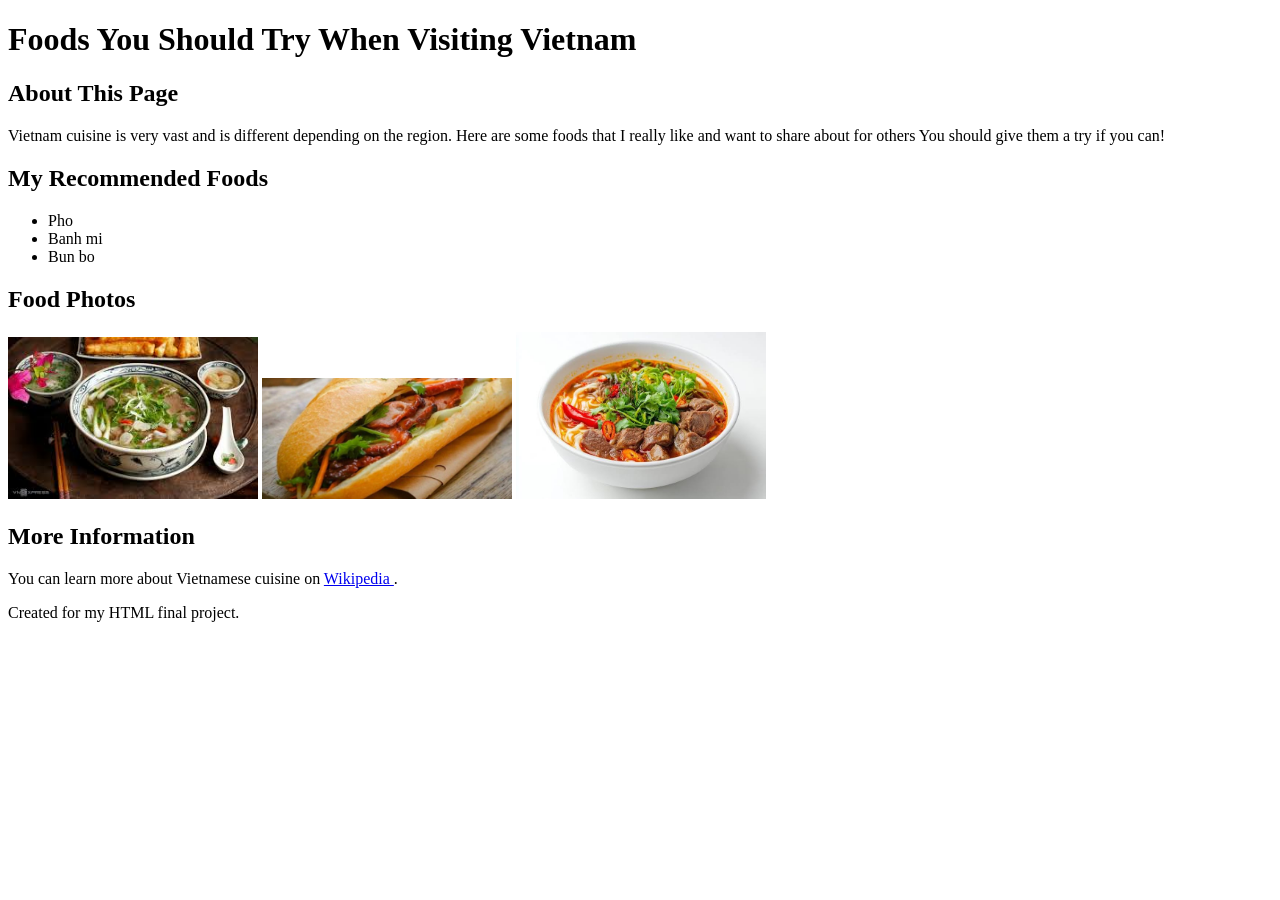
<file: html-final/index.html>
<!DOCTYPE html>
<html lang="en">

<head>
    <meta charset="UTF-8">
    <title>Foods to Try in Vietnam</title>
</head>

<body>

    <header>
        <h1>Foods You Should Try When Visiting Vietnam</h1>
    </header>

    <main>

        <section>
            <h2>About This Page</h2>
            <p>
                Vietnam cuisine is very vast and is different depending on the region.
                Here are some foods that I really like and want to share about for others
                You should give them a try if you can!
            </p>
        </section>

        <section>
            <h2>My Recommended Foods</h2>
            <ul>
                <li>Pho</li>
                <li>Banh mi</li>
                <li>Bun bo</li>
            </ul>
        </section>

        <section>
            <h2>Food Photos</h2>

            <img src="pho.jpg" alt="A bowl of Vietnamese pho with herbs" width="250">

            <img src="banhmi.jpg" alt="Vietnamese banh mi sandwich" width="250">

            <img src="bunbo.jpg" alt="Vietnamese round rice noodle with beef" width="250">
        </section>

        <section>
            <h2>More Information</h2>
            <p>
                You can learn more about Vietnamese cuisine on
                <a href="https://en.wikipedia.org/wiki/Vietnamese_cuisine" target="_blank">
                    Wikipedia
                </a>.
            </p>
        </section>

    </main>

    <footer>
        <p>Created for my HTML final project.</p>
    </footer>

<script>
    const coursera_getParentTargetDomain = function() {
      if (location.ancestorOrigins && location.ancestorOrigins[0]) {
        return location.ancestorOrigins[0];
      }
      return "https://www.coursera.org";
    };
    </script>
<script>
    if (window.parent !== window) {
      (function() {
        var historyWrapper = function(functionType) {
          var whichFunc = history[functionType];
          return function() {
            var response = whichFunc.apply(this, arguments);
            var eventRes = new Event(functionType);
            eventRes.arguments = arguments;
            window.dispatchEvent(eventRes);
            return response;
          };
        };
        history.pushState = historyWrapper("pushState");
        history.replaceState = historyWrapper("replaceState");
        const sendInnerFrameUrl = function() {
          window.parent.postMessage({'innerFrameUrl': window.location.href, 'fromInnerFrame': true}, coursera_getParentTargetDomain());
        };
        window.addEventListener("pushState",    sendInnerFrameUrl);
        window.addEventListener("replaceState", sendInnerFrameUrl);
        window.addEventListener("popstate",     sendInnerFrameUrl);
        window.addEventListener("hashchange",   sendInnerFrameUrl);
      })();
    }
    </script>
<script>
    if (window.parent !== window) {
      window.parent.postMessage({'innerFrameUrl': window.location.href, 'fromInnerFrame': true}, coursera_getParentTargetDomain());
    }
    </script>
<script>
    if (window.parent !== window) {
      (function() {
        function throttle(callback, limit) {
          var waiting = false;                      // Initially, we're not waiting
          return function () {                      // We return a throttled function
            if (!waiting) {                         // If we're not waiting
              callback.apply(this, arguments);      // Execute users function
              waiting = true;                       // Prevent future invocations
              setTimeout(function () {              // After a period of time
                  waiting = false;                  // And allow future invocations
              }, limit);
            }
          }
        }

        const notify = (userActionType) => {
          window.parent.postMessage({'isActive': true, 'fromInnerFrame': true, 'userActionType': userActionType}, coursera_getParentTargetDomain());
        };

        const throttledNotifyKeyPress = throttle(() => notify('key_press'), 10000);
        const throttledNotifyMouseMovement = throttle(() => notify('mouse_movement'), 10000);
        const throttledNotifyClick = throttle(() => notify('key_press'), 10000);

        window.addEventListener('keydown', throttledNotifyKeyPress);
        window.addEventListener('mousemove', throttledNotifyMouseMovement);
        window.addEventListener('click', throttledNotifyClick);
      })();
    }
    </script></body>

</html>
</file>
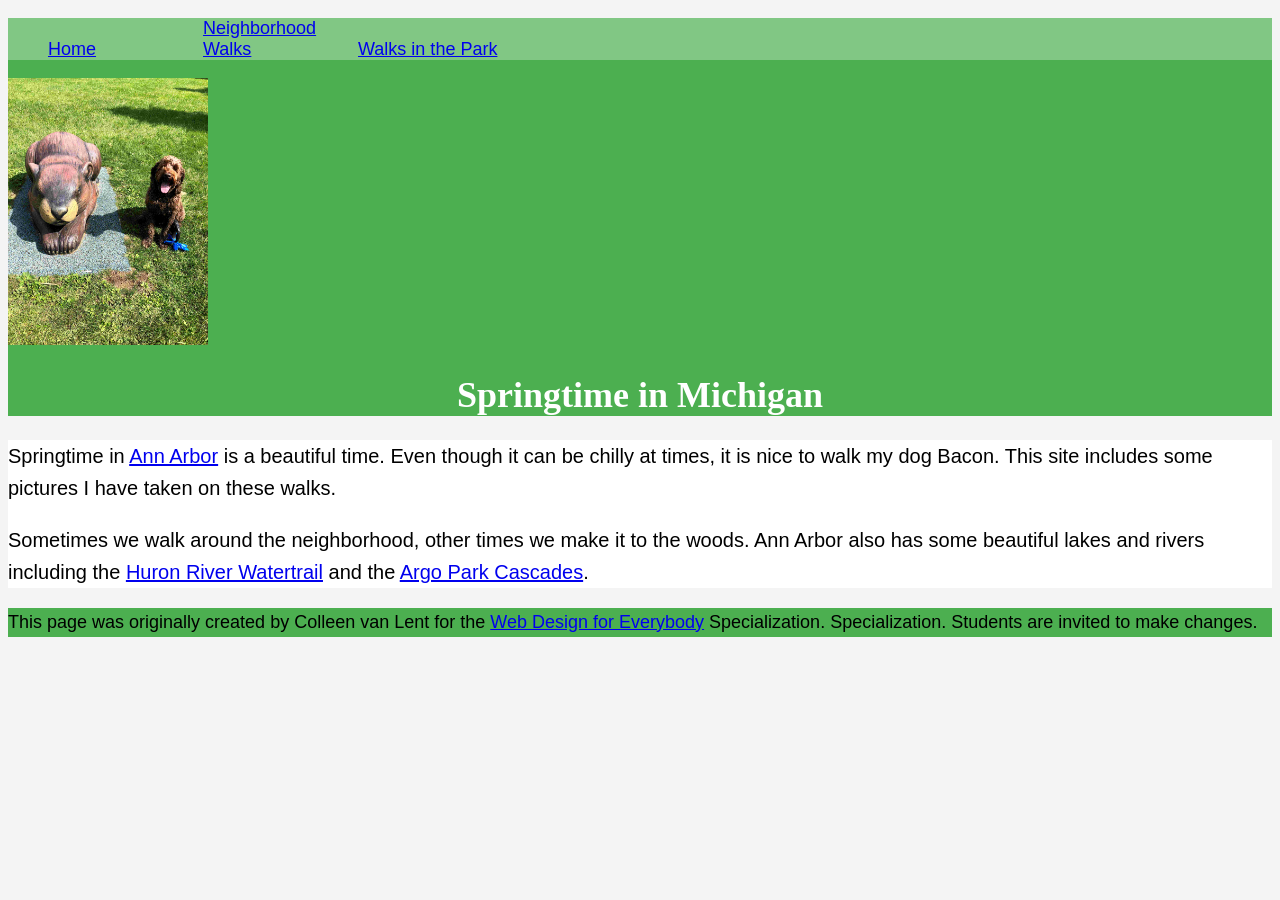
<file: css/homework1/index.html>
<!DOCTYPE html>
<html lang="en">

<head>
    <meta charset="utf-8">
    <meta name="viewport" content="width=device-width">
    <title>Springtime In Michigan</title>
    <!-- You will need to link to the CSS file -->
    <link rel="stylesheet" href="css/style.css">
</head>

<body>
    <header>
        <nav>
            <ul>
                <li><a href="index.html">Home</a></li>
                <li><a href="neighborhood.html">Neighborhood Walks</a></li>
                <li><a href="parks.html">Walks in the Park</a></li>
            </ul>
        </nav>
        <img src="images/BaconGallupPark.jpg" width="200" alt="Brown Labradoodle sitting next to a statue.">
        <h1>Springtime in Michigan</h1>
    </header>
    <main>
        <p>Springtime in <a href="https://www.michigan.org/city/ann-arbor">Ann Arbor</a> is a beautiful time. Even
            though
            it can be chilly at times, it is nice to walk my dog Bacon. This site includes some pictures I have taken on
            these walks. </p>

        <p>Sometimes we walk around the neighborhood, other times we make it to the woods. Ann Arbor also has some
            beautiful lakes and rivers including the <a
                href="https://www.annarbor.org/things-to-do/recreation-outdoors/huron-river/">Huron River Watertrail</a>
            and
            the <a href="https://www.a2gov.org/departments/Parks-Recreation/parks-places/argo/pages/default.aspx">Argo
                Park
                Cascades</a>.</p>

    </main>
    <footer>
        <p>This page was originally created by Colleen van Lent for the <a
                href="https://www.coursera.org/specializations/web-design"> Web Design for Everybody</a> Specialization.
            Specialization. Students are invited to make changes.</p>
    </footer>

</body>

</html>
</file>
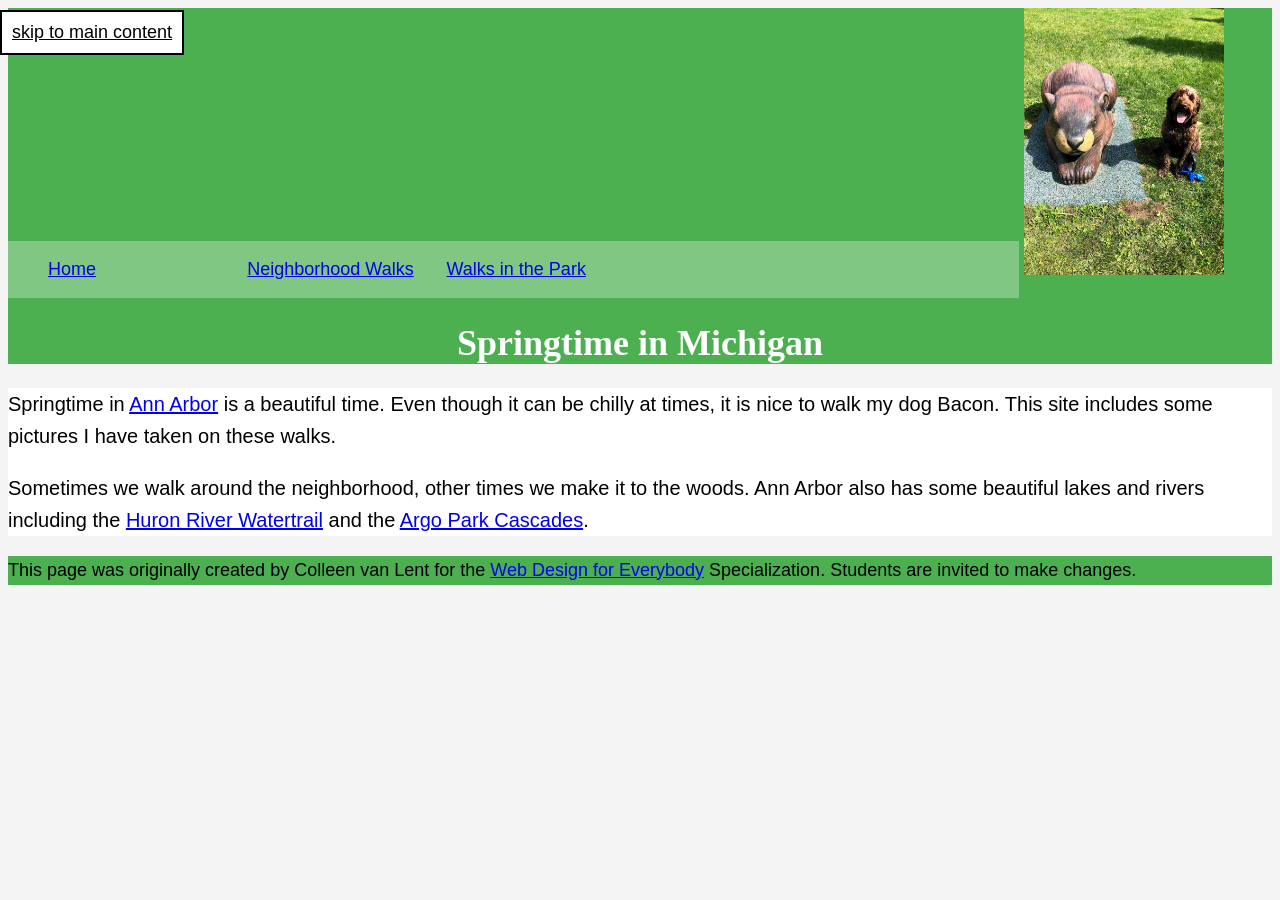
<file: css/homework2/index.html>
<!DOCTYPE html>
<html lang="en">

<head>
    <meta charset="utf-8">
    <meta name="viewport" content="width=device-width">
    <title>Springtime In Michigan</title>
    <link rel="stylesheet" href="css/style.css">
</head>

<body>
    <a class="skip" href="#main">skip to main content</a>

    <header>
        <nav>
            <ul>
                <li><a href="index.html">Home</a></li>
                <li><a href="neighborhood.html">Neighborhood Walks</a></li>
                <li><a href="parks.html">Walks in the Park</a></li>
            </ul>
        </nav>

        <img src="images/BaconGallupPark.jpg" width="200" alt="Brown Labradoodle sitting next to a statue.">
        <h1>Springtime in Michigan</h1>
    </header>

    <main id="main">
        <p>Springtime in <a href="https://www.michigan.org/city/ann-arbor">Ann Arbor</a> is a beautiful time. Even
            though it can be chilly at times, it is nice to walk my dog Bacon. This site includes some pictures I have
            taken on these walks.</p>

        <p>Sometimes we walk around the neighborhood, other times we make it to the woods. Ann Arbor also has some
            beautiful lakes and rivers including the <a
                href="https://www.annarbor.org/things-to-do/recreation-outdoors/huron-river/">Huron River Watertrail</a>
            and the <a href="https://www.a2gov.org/departments/Parks-Recreation/parks-places/argo/pages/default.aspx">Argo
                Park Cascades</a>.</p>
    </main>

    <footer>
        <p>This page was originally created by Colleen van Lent for the <a
                href="https://www.coursera.org/specializations/web-design">Web Design for Everybody</a> Specialization.
            Students are invited to make changes.</p>
    </footer>
</body>

</html>
</file>
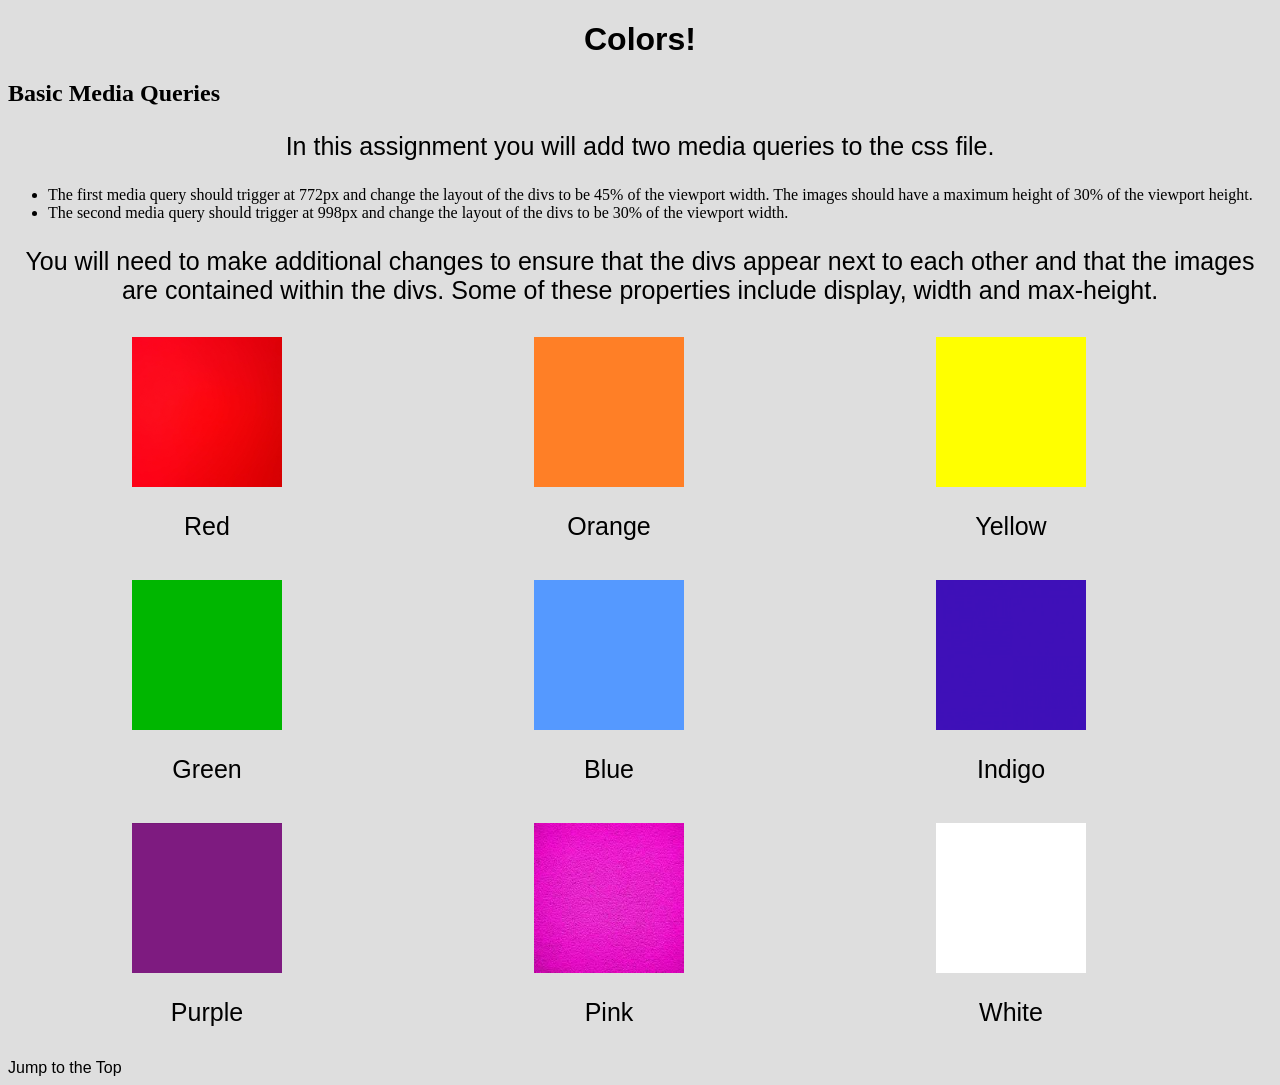
<file: design/RD-week2-responsive_hw_starter-main/index.html>
<!DOCTYPE html>
<html lang="en">

<head>
  <meta charset="UTF-8">
  <meta http-equiv="X-UA-Compatible" content="IE=edge">
  <meta name="viewport" content="width=device-width, initial-scale=1.0">
  <title>Colors</title>
  <link rel="stylesheet" href="css/style.css">
</head>

<body>
  <header>
    <h1 id="top">Colors!</h1>
  </header>

  <main>
    <h2>Basic Media Queries</h2>

    <p>In this assignment you will add two media queries to the css file.</p>

    <ul>
      <li>
        The first media query should trigger at 772px and change the layout
        of the divs to be 45% of the viewport width. The images should have
        a maximum height of 30% of the viewport height.
      </li>

      <li>
        The second media query should trigger at 998px and change the layout
        of the divs to be 30% of the viewport width.
      </li>
    </ul>

    <p>
      You will need to make additional changes to ensure that the divs appear
      next to each other and that the images are contained within the divs.
      Some of these properties include display, width and max-height.
    </p>

    <div>
      <img src="images/Red.jpeg" alt="Red" width="200">
      <p class="label">Red</p>
    </div>

    <div>
      <img src="images/Orange.png" alt="Orange" width="200">
      <p class="label">Orange</p>
    </div>

    <div>
      <img src="images/Yellow.png" alt="Yellow" width="200">
      <p class="label">Yellow</p>
    </div>

    <div>
      <img src="images/Green.png" alt="Green" width="200">
      <p class="label">Green</p>
    </div>

    <div>
      <img src="images/Blue.png" alt="Blue" width="200">
      <p class="label">Blue</p>
    </div>

    <div>
      <img src="images/Indigo.jpeg" alt="Indigo" width="200">
      <p class="label">Indigo</p>
    </div>

    <div>
      <img src="images/Purple.png" alt="Purple" width="200">
      <p class="label">Purple</p>
    </div>

    <div>
      <img src="images/Pink.jpeg" alt="Pink" width="200">
      <p class="label">Pink</p>
    </div>

    <div>
      <img src="images/White.png" alt="White" width="200">
      <p class="label">White</p>
    </div>

  </main>

  <footer>
    <a href="#top">Jump to the Top</a>
  </footer>
</body>

</html>
</file>
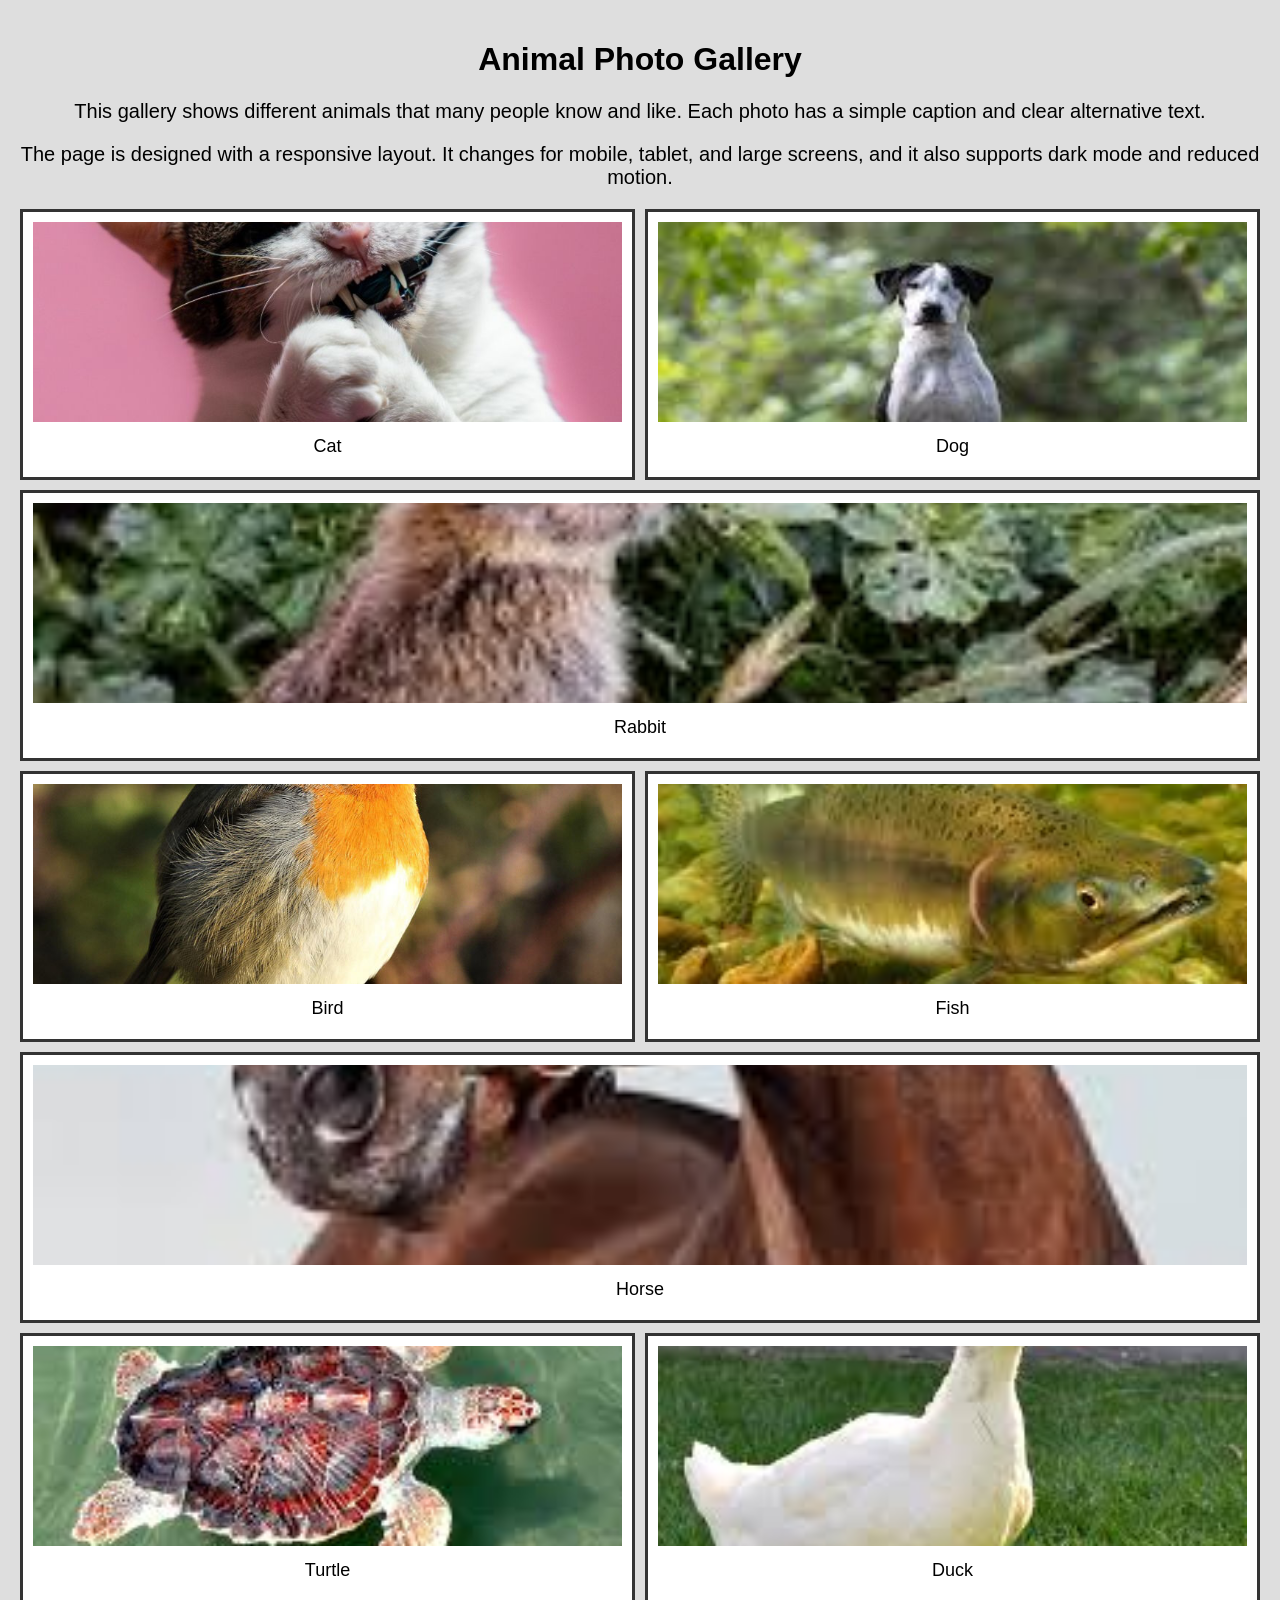
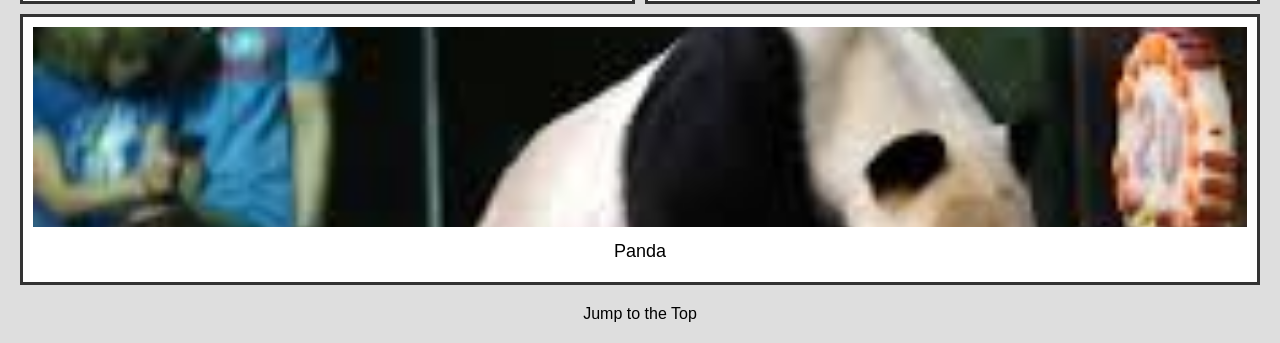
<file: design/RD-week4-final_project_starter-main/index.html>
<!DOCTYPE html>
<html lang="en">

<head>
  <meta charset="UTF-8">
  <meta name="viewport" content="width=device-width, initial-scale=1.0">
  <title>Animal Photo Gallery</title>
  <link rel="stylesheet" href="css/style.css">
</head>

<body>
  <header>
    <h1 id="top">Animal Photo Gallery</h1>
  </header>

  <main>
    <p>This gallery shows different animals that many people know and like. Each photo has a simple caption and clear alternative text.</p>

    <p>The page is designed with a responsive layout. It changes for mobile, tablet, and large screens, and it also supports dark mode and reduced motion.</p>

    <div class="grid">
      <figure>
        <img src="images/cat.jpg" alt="A cat sitting calmly">
        <figcaption>Cat</figcaption>
      </figure>

      <figure>
        <img src="images/dog.jpg" alt="A dog looking happy">
        <figcaption>Dog</figcaption>
      </figure>

      <figure>
        <img src="images/rabbit.jpg" alt="A small rabbit">
        <figcaption>Rabbit</figcaption>
      </figure>

      <figure>
        <img src="images/bird.jpg" alt="A bird standing outside">
        <figcaption>Bird</figcaption>
      </figure>

      <figure>
        <img src="images/fish.jpg" alt="A fish swimming in water">
        <figcaption>Fish</figcaption>
      </figure>

      <figure>
        <img src="images/horse.jpg" alt="A horse standing in a field">
        <figcaption>Horse</figcaption>
      </figure>

      <figure>
        <img src="images/turtle.jpg" alt="A turtle walking slowly">
        <figcaption>Turtle</figcaption>
      </figure>

      <figure>
        <img src="images/duck.jpg" alt="A duck near water">
        <figcaption>Duck</figcaption>
      </figure>

      <figure>
        <img src="images/panda.jpg" alt="A panda sitting down">
        <figcaption>Panda</figcaption>
      </figure>
    </div>
  </main>

  <footer>
    <a href="#top">Jump to the Top</a>
  </footer>
</body>

</html>
</file>
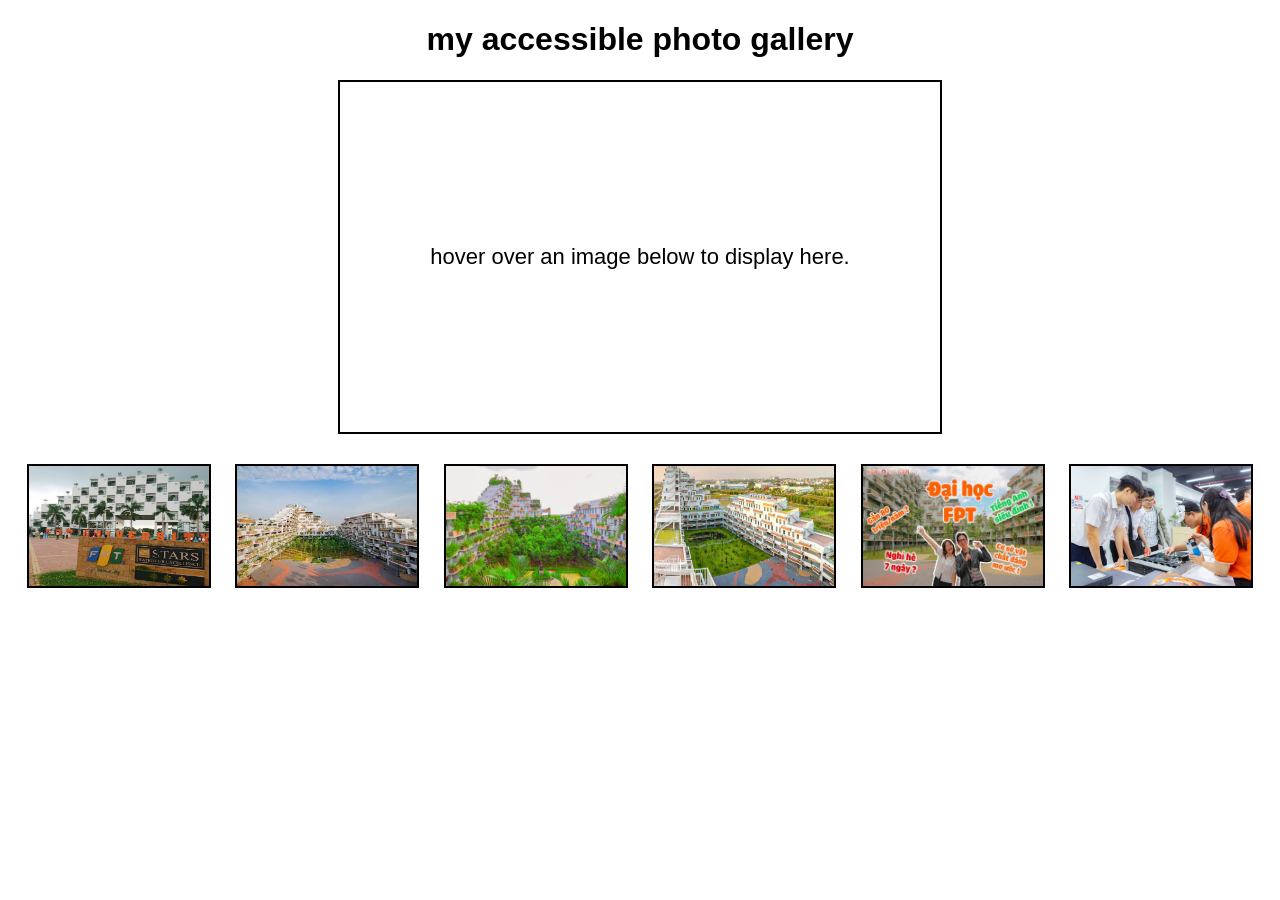
<file: js/accessible-photo-gallery-main/index.html>
<!DOCTYPE html>
<html lang="en">
<head>
    <meta charset="UTF-8">
    <title>accessible photo gallery</title>
    <link rel="stylesheet" href="style.css">
</head>
<body onload="addTabFocus()">

    <h1>my accessible photo gallery</h1>

    <div id="image">
        hover over an image below to display here.
    </div>

    <img class="preview" src="photo1.jpg" alt="a small coffee shop"
         onmouseover="upDate(this)" onmouseout="unDo()"
         onfocus="upDate(this)" onblur="unDo()">

    <img class="preview" src="photo2.jpg" alt="a quiet park"
         onmouseover="upDate(this)" onmouseout="unDo()"
         onfocus="upDate(this)" onblur="unDo()">

    <img class="preview" src="photo3.jpg" alt="a street with trees"
         onmouseover="upDate(this)" onmouseout="unDo()"
         onfocus="upDate(this)" onblur="unDo()">

    <img class="preview" src="photo4.jpg" alt="a simple restaurant"
         onmouseover="upDate(this)" onmouseout="unDo()"
         onfocus="upDate(this)" onblur="unDo()">

    <img class="preview" src="photo5.jpg" alt="a sunset near the road"
         onmouseover="upDate(this)" onmouseout="unDo()"
         onfocus="upDate(this)" onblur="unDo()">

    <img class="preview" src="photo6.jpg" alt="a table with drinks"
         onmouseover="upDate(this)" onmouseout="unDo()"
         onfocus="upDate(this)" onblur="unDo()">

    <script src="script.js"></script>

</body>
</html>
</file>
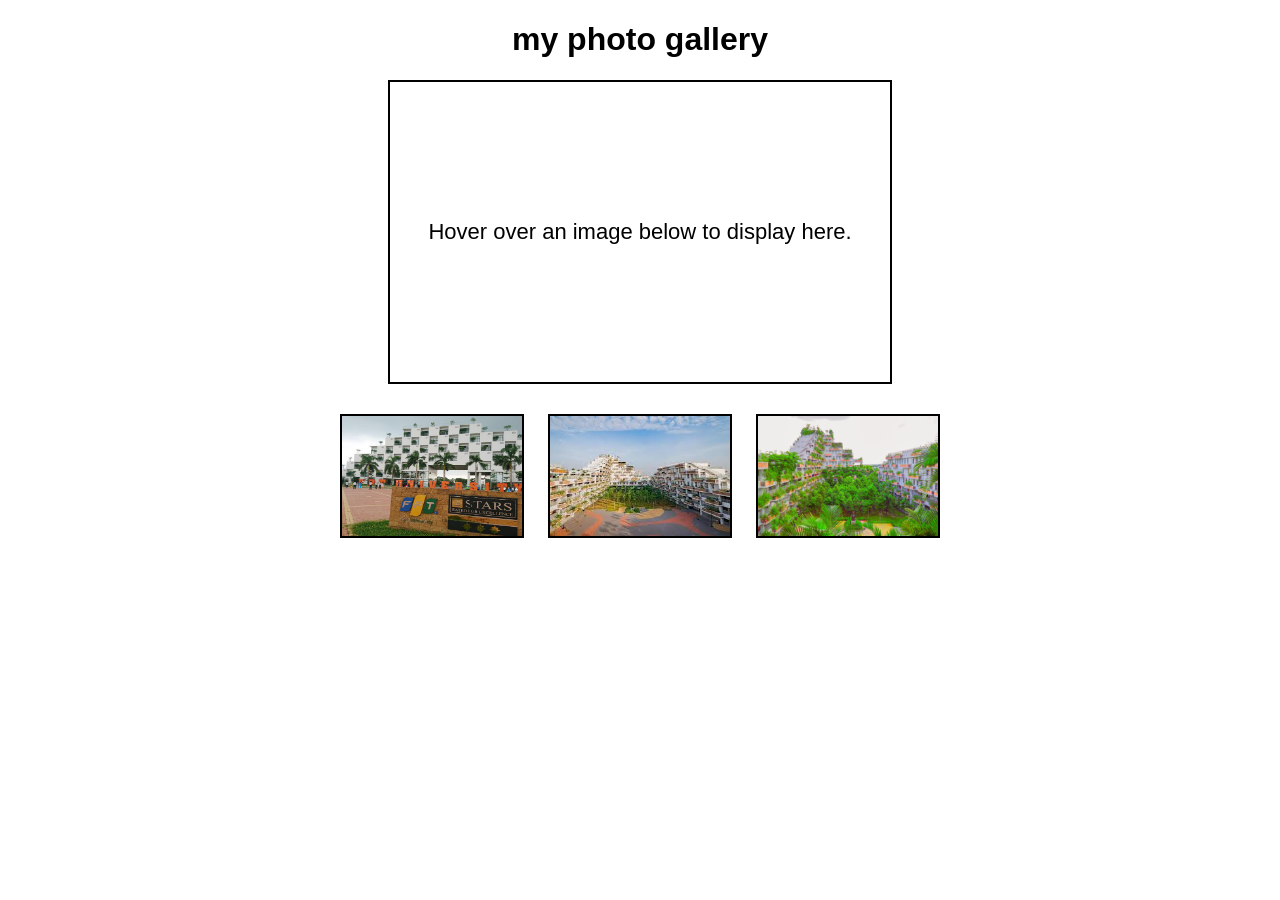
<file: js/my-photo-gallery-main/index.html>
<!DOCTYPE html>
<html lang="en">

<head>
    <meta charset="UTF-8">
    <title>my photo gallery</title>
    <link rel="stylesheet" href="style.css">
</head>

<body>

    <h1>my photo gallery</h1>

    <div id="image">
        Hover over an image below to display here.
    </div>

    <img class="preview" src="photo1.jpg" alt="a nice street view" onmouseover="upDate(this)" onmouseout="unDo()">

    <img class="preview" src="photo2.jpg" alt="a quiet coffee shop" onmouseover="upDate(this)" onmouseout="unDo()">

    <img class="preview" src="photo3.jpg" alt="a park with green trees" onmouseover="upDate(this)" onmouseout="unDo()">

    <script src="script.js"></script>

</body>

</html>
</file>
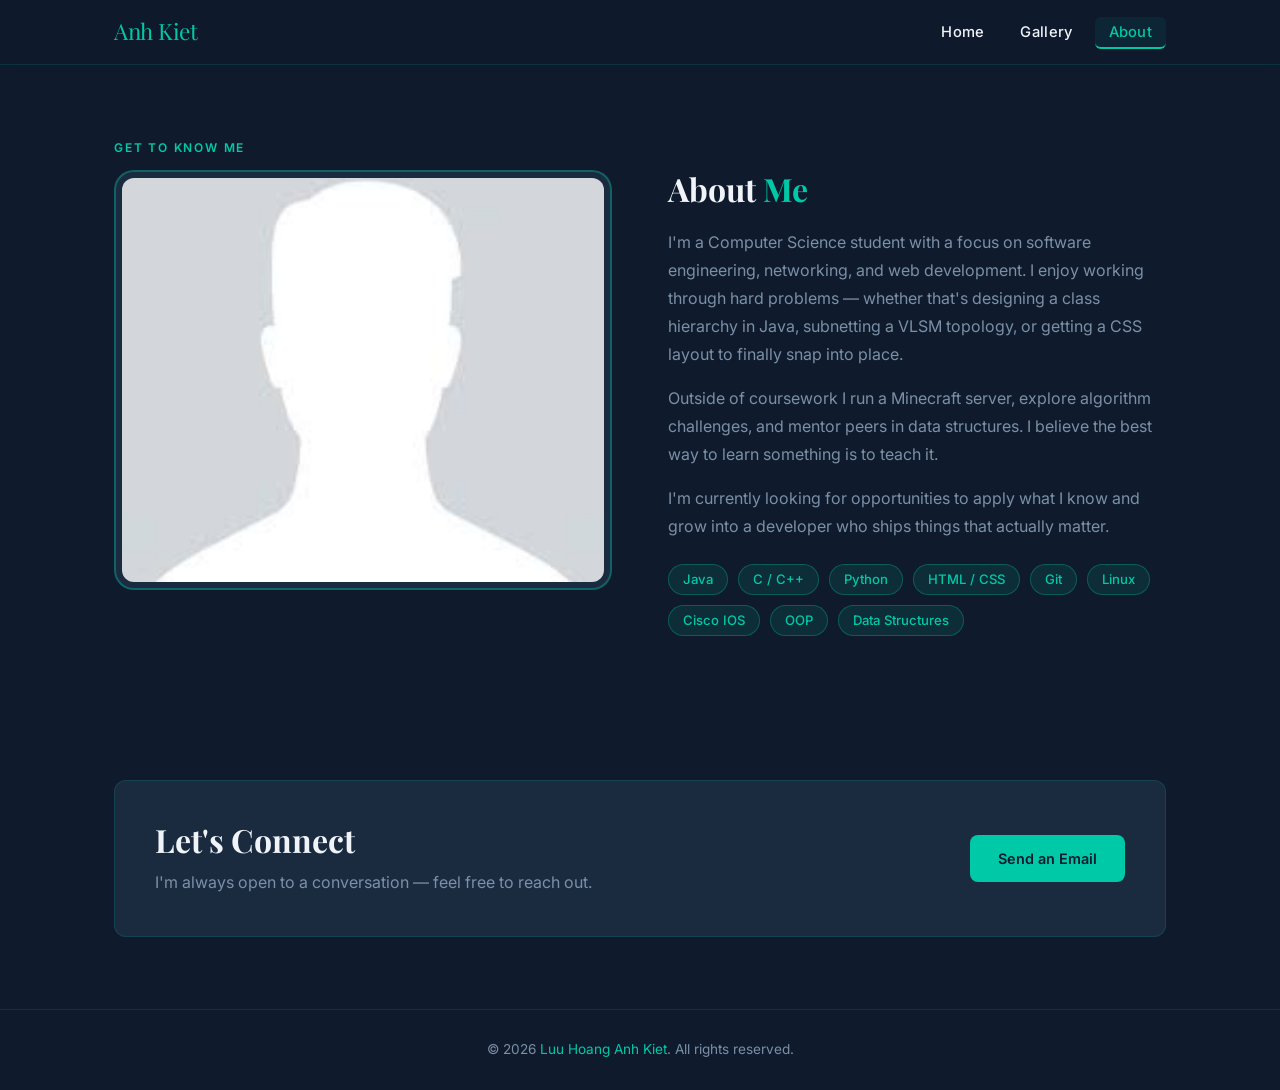
<file: css/final/about.html>
<!DOCTYPE html>
<html lang="en">
<head>
  <meta charset="UTF-8" />
  <meta name="viewport" content="width=device-width, initial-scale=1.0" />
  <title>My Portfolio — About</title>
  <link rel="stylesheet" href="style.css" />
</head>
<body>

  <!-- REQUIREMENT 1: Skip link -->
  <a href="#main" class="skip-link">Skip to Main Content</a>

  <header>
    <nav>
      <a href="index.html" class="nav-logo">Anh Kiet</a>
      <!-- REQUIREMENT 2: Styled navigation -->
      <ul class="nav-links">
        <li><a href="index.html">Home</a></li>
        <li><a href="gallery.html">Gallery</a></li>
        <li><a href="about.html" class="active">About</a></li>
      </ul>
    </nav>
  </header>

  <main id="main">

    <!-- About layout — grid (2 columns) -->
    <section>
      <div class="container">
        <p class="eyebrow">Get to Know Me</p>

        <!-- REQUIREMENT 4: CSS Grid — 2 columns -->
        <div class="about-layout">

          <div class="about-photo">
            <!-- REQUIREMENT 3: box model — border, padding, border-radius -->
            <!-- REQUIREMENT 6: img:hover — transform + box-shadow -->
            <img
              src="images/avatar.png"
              alt="Not me"
              width="500"
              height="420"
            />
          </div>

          <div class="about-text">
            <h2>About <span class="teal">Me</span></h2>
            <p>
              I'm a Computer Science student with a focus on software engineering,
              networking, and web development. I enjoy working through hard problems —
              whether that's designing a class hierarchy in Java, subnetting a VLSM
              topology, or getting a CSS layout to finally snap into place.
            </p>
            <p>
              Outside of coursework I run a Minecraft server, explore algorithm
              challenges, and mentor peers in data structures. I believe the best way
              to learn something is to teach it.
            </p>
            <p>
              I'm currently looking for opportunities to apply what I know and grow
              into a developer who ships things that actually matter.
            </p>

            <!-- Skills tags (flex) -->
            <div class="tags">
              <span class="tag">Java</span>
              <span class="tag">C / C++</span>
              <span class="tag">Python</span>
              <span class="tag">HTML / CSS</span>
              <span class="tag">Git</span>
              <span class="tag">Linux</span>
              <span class="tag">Cisco IOS</span>
              <span class="tag">OOP</span>
              <span class="tag">Data Structures</span>
            </div>
          </div>

        </div>
      </div>
    </section>

    <!-- Contact strip -->
    <section>
      <div class="container">
        <div class="contact-strip">
          <div>
            <h2>Let's Connect</h2>
            <p>I'm always open to a conversation — feel free to reach out.</p>
          </div>
          <a href="mailto:kietluuhoanganh@gmail.com" class="btn btn-primary">Send an Email</a>
        </div>
      </div>
    </section>

  </main>

  <footer>
    <div class="container">
      <p>&copy; 2026 <a href="about.html">Luu Hoang Anh Kiet</a>. All rights reserved.</p>
    </div>
  </footer>

</body>
</html>
</file>
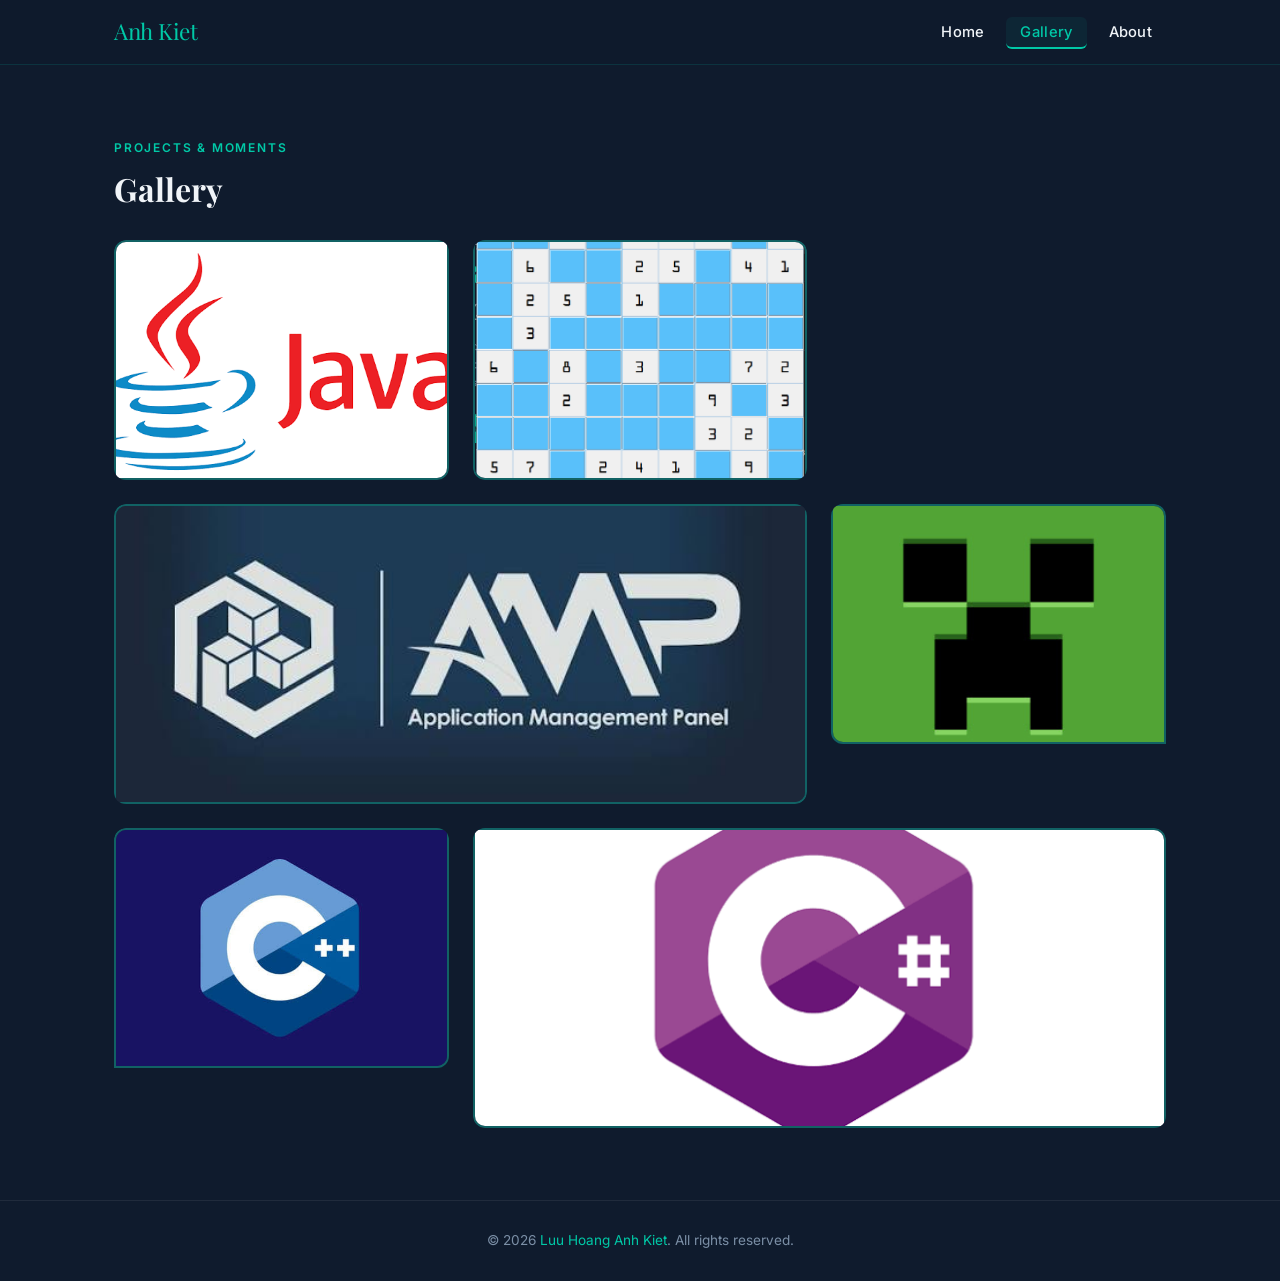
<file: css/final/gallery.html>
<!DOCTYPE html>
<html lang="en">
<head>
  <meta charset="UTF-8" />
  <meta name="viewport" content="width=device-width, initial-scale=1.0" />
  <title>My Portfolio — Gallery</title>
  <link rel="stylesheet" href="style.css" />
</head>
<body>

  <!-- REQUIREMENT 1: Skip link -->
  <a href="#main" class="skip-link">Skip to Main Content</a>

  <header>
    <nav>
      <a href="index.html" class="nav-logo">Anh Kiet</a>
      <!-- REQUIREMENT 2: Styled navigation -->
      <ul class="nav-links">
        <li><a href="index.html">Home</a></li>
        <li><a href="gallery.html" class="active">Gallery</a></li>
        <li><a href="about.html">About</a></li>
      </ul>
    </nav>
  </header>

  <main id="main">
    <section>
      <div class="container">
        <p class="eyebrow">Projects &amp; Moments</p>
        <h2>Gallery</h2>

        <!--
          REQUIREMENT 4: CSS Grid — at least 2 columns (auto-fill, minmax(280px,1fr))
          REQUIREMENT 7: nth-child — odd items get diagonal border-radius,
                                      even items get the inverse;
                                      every 3rd item spans 2 columns
        -->
        <div class="gallery-grid">

          <!-- Item 1 (odd) — border-radius: top-left + bottom-right -->
          <div class="gallery-item">
            <!-- REQUIREMENT 3: box model via CSS — border, padding, border-radius -->
            <!-- REQUIREMENT 6: img:hover — translateY + glow box-shadow + scale -->
            <img
              src="images/java.png"
              alt="Java Developer"
              width="600"
              height="400"
            />
            <div class="gallery-caption"><p>Java Developer</p></div>
          </div>

          <!-- Item 2 (even) — border-radius: top-right + bottom-left -->
          <div class="gallery-item">
            <img
              src="images/SudokuGame.png"
              alt="First Project Sudoku Game"
              width="600"
              height="400"
            />
            <div class="gallery-caption"><p>First Java Project</p></div>
          </div>

          <!-- Item 3 (3n) — spans 2 columns, taller -->
          <div class="gallery-item">
            <img
              src="images/amp.png"
              alt="AMP"
              width="900"
              height="400"
            />
            <div class="gallery-caption"><p>Manages Cubecoder hosted minecraft server</p></div>
          </div>

          <!-- Item 4 (even) -->
          <div class="gallery-item">
            <img
              src="images/minecraft.png"
              alt="Project 4 screenshot"
              width="600"
              height="400"
            />
            <div class="gallery-caption"><p>Minecraft plugin/datapack/configurate</p></div>
          </div>

          <!-- Item 5 (odd) -->
          <div class="gallery-item">
            <img
              src="images/c++.png"
              alt="c++"
              width="600"
              height="400"
            />
            <div class="gallery-caption"><p>Familiar with c++</p></div>
          </div>

          <!-- Item 6 (3n, spans 2 cols) -->
          <div class="gallery-item">
            <img
              src="images/csharp.png"
              alt="c#"
              width="900"
              height="400"
            />
            <div class="gallery-caption"><p>Familiar with C#</p></div>
          </div>

        </div><!-- /.gallery-grid -->
      </div>
    </section>
  </main>

  <footer>
    <div class="container">
      <p>&copy; 2026 <a href="about.html">Luu Hoang Anh Kiet</a>. All rights reserved.</p>
    </div>
  </footer>

</body>
</html>
</file>
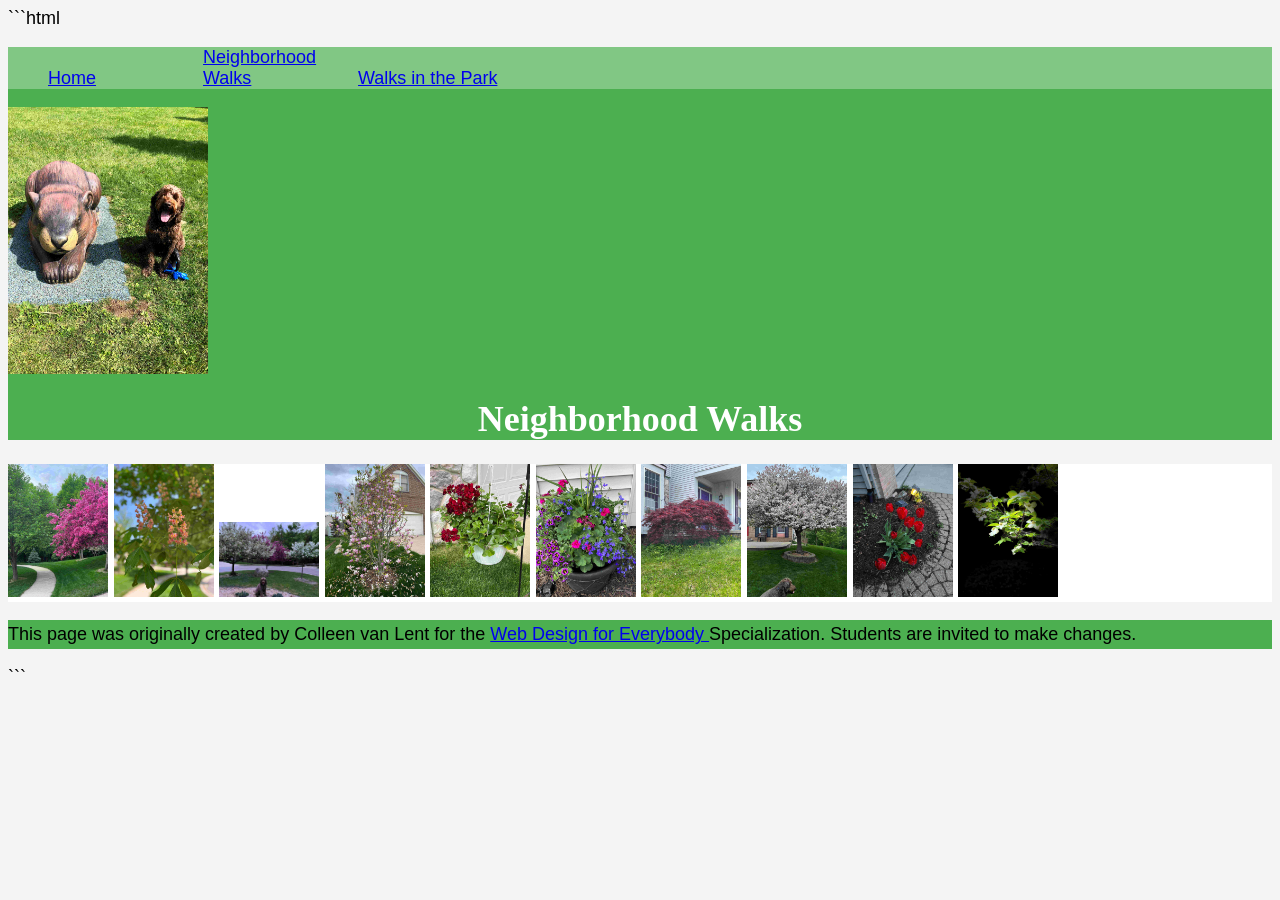
<file: css/homework1/neighborhood.html>
```html
<!DOCTYPE html>
<html lang="en">

<head>
    <meta charset="utf-8">
    <meta name="viewport" content="width=device-width">
    <title>Neighborhood Walk</title>
    <link rel="stylesheet" href="css/style.css">
</head>

<body>
    <header>
        <nav>
            <ul>
                <li><a href="index.html">Home</a></li>
                <li><a href="neighborhood.html">Neighborhood Walks</a></li>
                <li><a href="parks.html">Walks in the Park</a></li>
            </ul>
        </nav>

        <img src="images/BaconGallupPark.jpg" width="200"
            alt="Brown Labradoodle sitting next to a statue.">

        <h1>Neighborhood Walks</h1>
    </header>

    <main>
        <div>
            <img src="images/bend_in_the_road.jpg"
                alt="a purple tree stands in contrast to the green leaved trees along a bend in the road"
                width="100">

            <img src="images/pink_blossoms.jpg"
                alt="small pink blossoms on an otherwise green leaved tree"
                width="100">

            <img src="images/blooming_trees.jpg"
                alt="brown labradoodle sitting in front of white and purple blooming trees"
                width="100">

            <img src="images/falling_petals.jpg"
                alt="a purple tulip tree that is beginning to shed its petals"
                width="100">

            <img src="images/hanging_plants.jpg"
                alt="red and green plants in a decorative hanging basket"
                width="100">

            <img src="images/potted_plants.jpg"
                alt="a decorative planter with a variety of brightly colored plants"
                width="100">

            <img src="images/red_maple.jpg"
                alt="a small Japanese maple tree in front of a putple door"
                width="100">

            <img src="images/tree_with_white_blooms.jpg"
                alt="brown labradoodle sitting in front of tree blooming with white petals"
                width="100">

            <img src="images/tulips.jpg"
                alt="bright red tulips in front of a garden light"
                width="100">

            <img src="images/white_buds_on_tree.jpg"
                alt="artsy shot of white blooms on a green tree with a dark background"
                width="100">
        </div>
    </main>

    <footer>
        <p>
            This page was originally created by Colleen van Lent for the
            <a href="https://www.coursera.org/specializations/web-design">
                Web Design for Everybody
            </a>
            Specialization. Students are invited to make changes.
        </p>
    </footer>

</body>

</html>
```
</file>
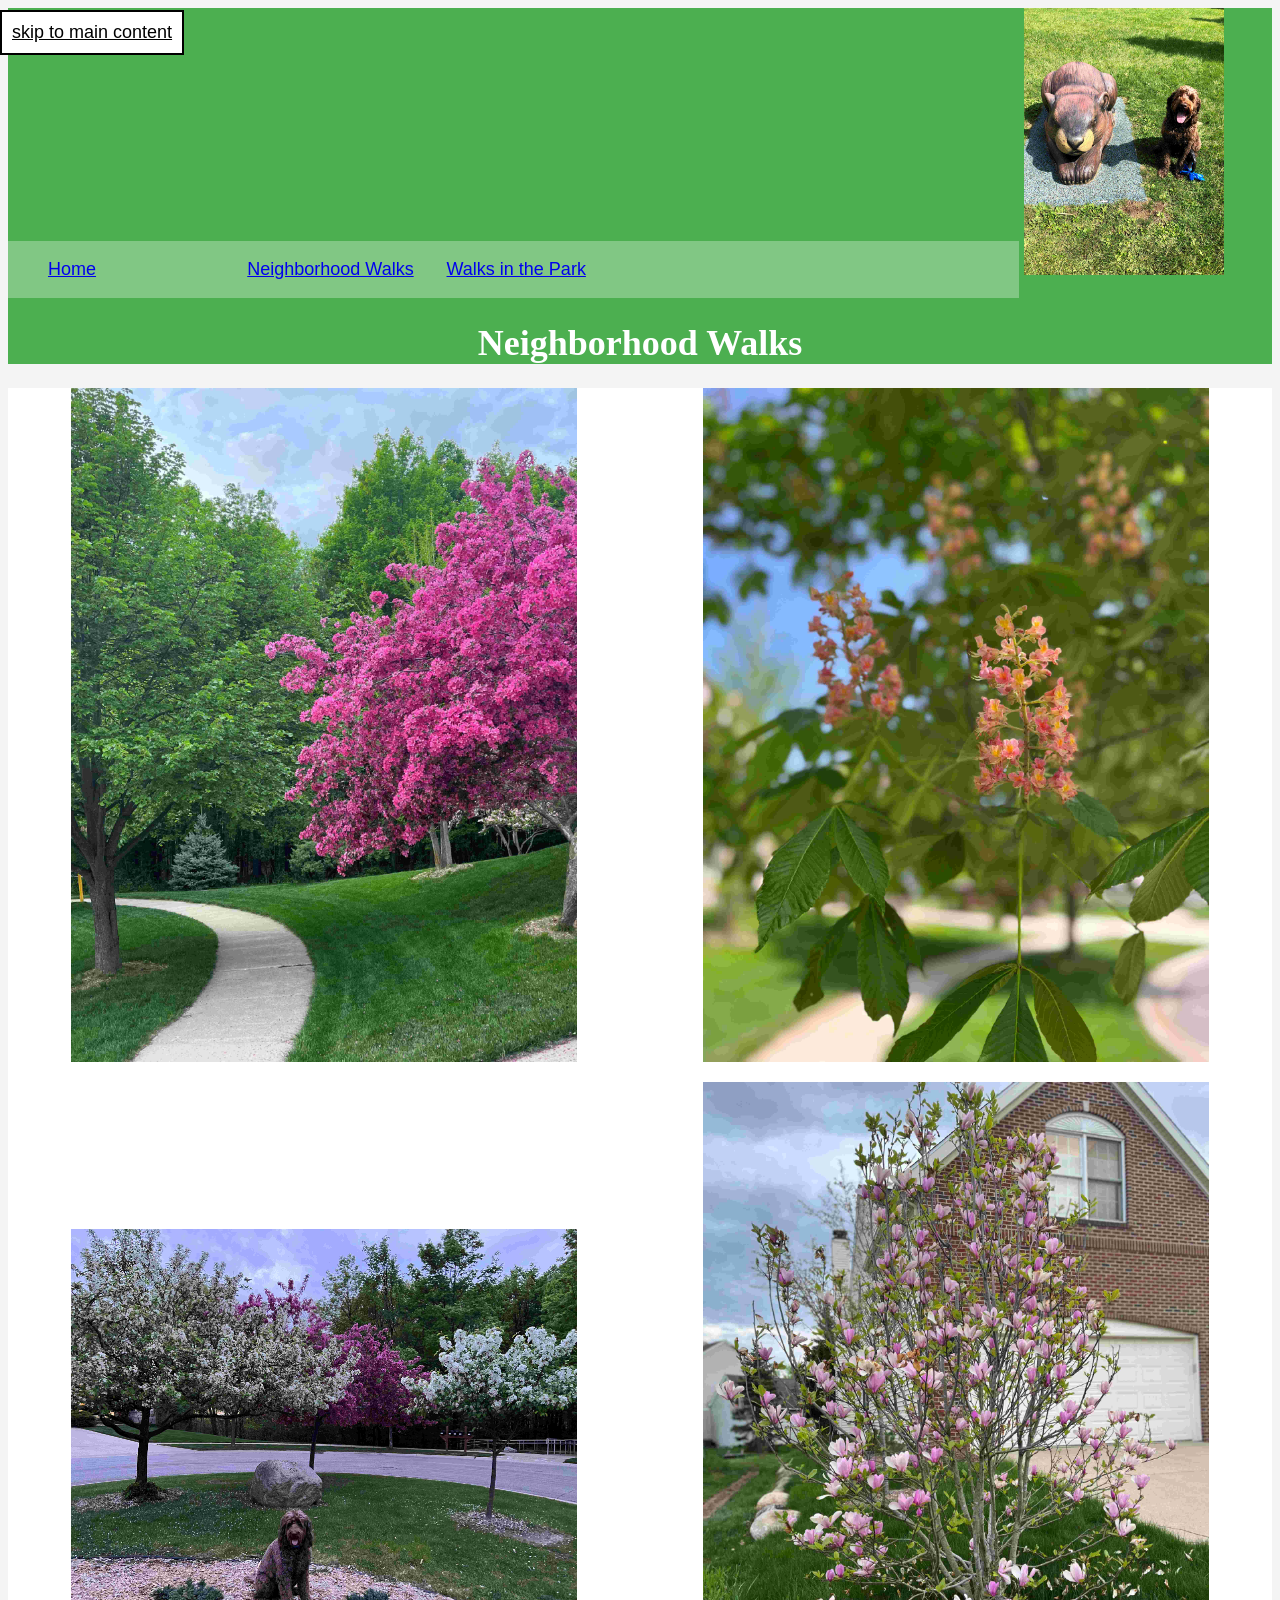
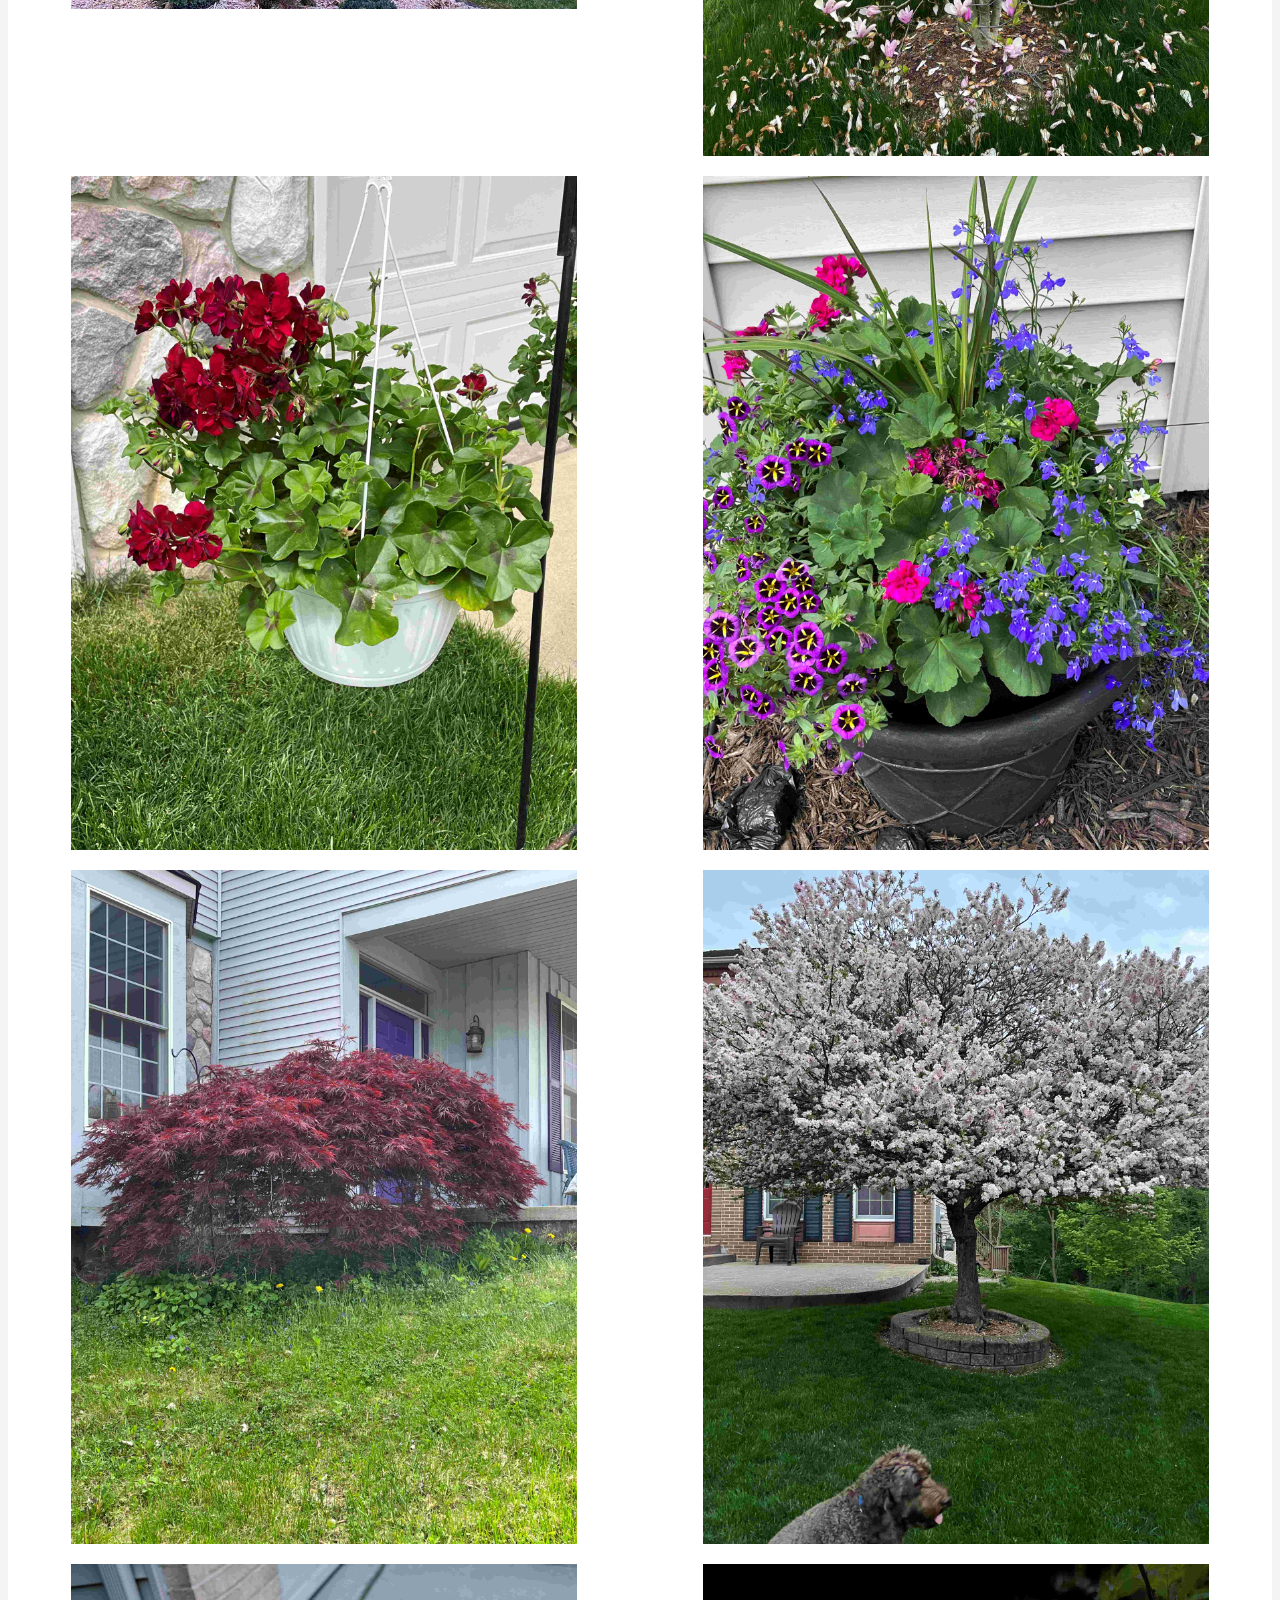
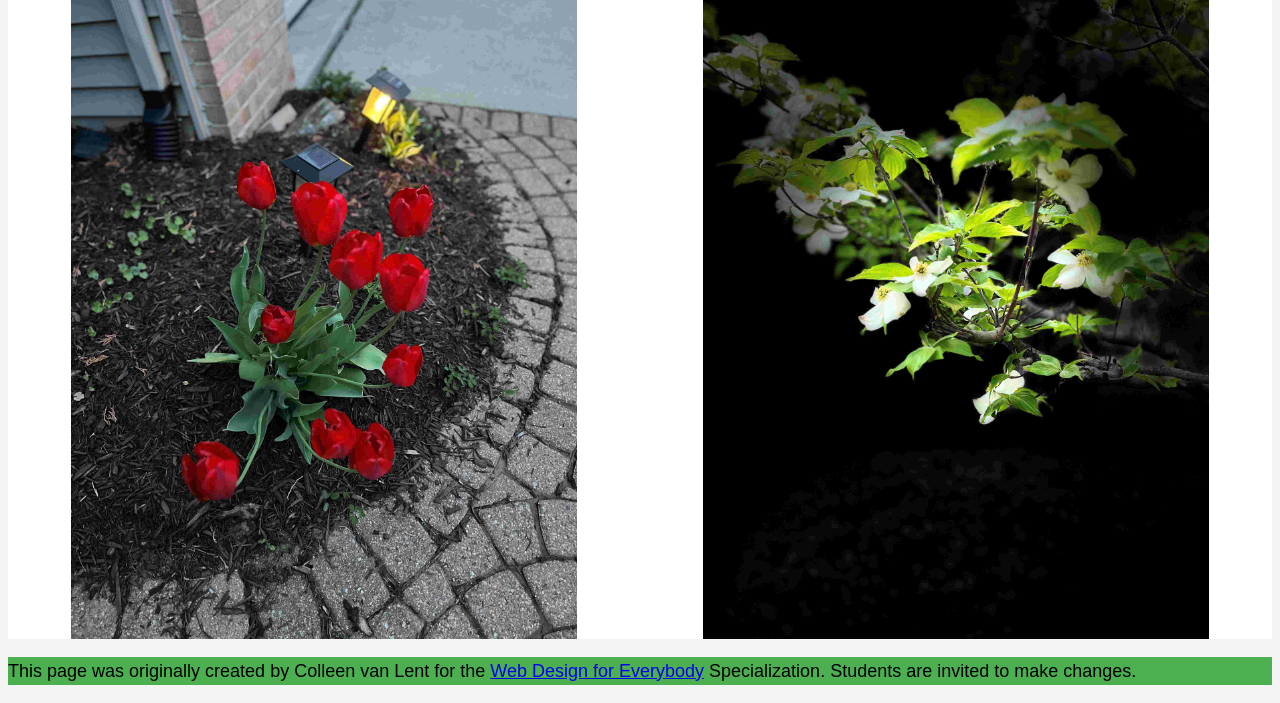
<file: css/homework2/neighborhood.html>
<!DOCTYPE html>
<html lang="en">

<head>
    <meta charset="utf-8">
    <meta name="viewport" content="width=device-width">
    <title>Neighborhood Walk</title>
    <link rel="stylesheet" href="css/style.css">
</head>

<body>
    <a class="skip" href="#main">skip to main content</a>

    <header>
        <nav>
            <ul>
                <li><a href="index.html">Home</a></li>
                <li><a href="neighborhood.html">Neighborhood Walks</a></li>
                <li><a href="parks.html">Walks in the Park</a></li>
            </ul>
        </nav>

        <img src="images/BaconGallupPark.jpg" width="200" alt="Brown Labradoodle sitting next to a statue.">
        <h1>Neighborhood Walks</h1>
    </header>

    <main id="main">
        <div class="grid">
            <img src="images/bend_in_the_road.jpg"
                alt="a purple tree stands in contrast to the green leaved trees along a bend in the road" width="100">
            <img src="images/pink_blossoms.jpg" alt="small pink blossoms on an otherwise green leaved tree" width="100">
            <img src="images/blooming_trees.jpg"
                alt="brown labradoodle sitting in front of white and purple blooming trees" width="100">
            <img src="images/falling_petals.jpg" alt="a purple tulip tree that is beginning to shed its petals"
                width="100">
            <img src="images/hanging_plants.jpg" alt="red and green plants in a decorative hanging basket" width="100">
            <img src="images/potted_plants.jpg" alt="a decorative planter with a variety of brightly colored plants"
                width="100">
            <img src="images/red_maple.jpg" alt="a small Japanese maple tree in front of a purple door" width="100">
            <img src="images/tree_with_white_blooms.jpg"
                alt="brown labradoodle sitting in front of tree blooming with white petals" width="100">
            <img src="images/tulips.jpg" alt="bright red tulips in front of a garden light" width="100">
            <img src="images/white_buds_on_tree.jpg"
                alt="artsy shot of white blooms on a green tree with a dark background" width="100">
        </div>
    </main>

    <footer>
        <p>This page was originally created by Colleen van Lent for the <a
                href="https://www.coursera.org/specializations/web-design">Web Design for Everybody</a> Specialization.
            Students are invited to make changes.</p>
    </footer>
</body>

</html>
</file>
<file: css/homework1/css/style.css>
body {
  font-family: Arial, sans-serif;
  font-size: 18px;
  background-color: #f4f4f4;
}

header {
  background-color: #4caf50;
}

nav {
  background-color: #81c784;
}

main {
  background-color: white;
  font-size: 20px;
}

footer {
  background-color: #4caf50;
}

li {
  display: inline-block;
  width: 150px;
}

h1 {
  text-align: center;
  font-family: Georgia, serif;
  color: white;
}

p {
  line-height: 1.6;
}
</file>
<file: css/homework2/css/style.css>
body {
  font-family: Arial, sans-serif;
  font-size: 18px;
  background-color: #f4f4f4;
}

.skip {
  position: absolute;
  left: 0px;
  top: 10px;
  background-color: white;
  color: black;
  padding: 10px;
  border: 2px solid black;
}

.skip:focus {
  left: 10px;
}

header {
  background-color: #4caf50;
}

nav {
  background-color: #81c784;
  display: inline-block;
  width: 80%;
}

nav li {
  display: inline-block;
  width: 20%;
}

nav img {
  width: 10%;
}

main {
  background-color: white;
  font-size: 20px;
}

footer {
  background-color: #4caf50;
}

/*
li {
  display: inline-block;
  width: 150px;
}
*/

h1 {
  text-align: center;
  font-family: Georgia, serif;
  color: white;
}

p {
  line-height: 1.6;
}

.grid {
  display: grid;
  grid-template-columns: 40% 40%;
  justify-content: space-around;
  align-items: center;
  row-gap: 20px;
}

.grid img {
  width: 100%;
}

.flex {
  display: flex;
  flex-wrap: wrap;
  justify-content: space-around;
}
</file>
<file: design/RD-week2-responsive_hw_starter-main/css/style.css>
body {
    background-color: #dedede;
}

h1 {
    text-align: center;
    font-family: Arial, sans-serif;
    font-size: 32px;
}

a {
    color: #000;
    text-decoration: none;
    font-family: Arial, sans-serif;
}

p {
   font-size: 25px;
   font-family: Arial, sans-serif;
}

img{
  width:100%;
}

p{
  text-align:center;
}

div img{
    width:150px;
    height:150px;
    display:block;
    margin:auto;
}

div{
  display:inline-block;
  width:24%;
  margin:5px;
  padding:2px;
}

/* 
main {
    border: 5px #000 solid;
    margin: 10px;
}
 */

/* 
.container {
    display: grid;
    grid-template-columns: 1fr;
    justify-items: center;
}
 */

/* 
img{
    width: 200px;
    height: 200px;
    padding: 5px;
}
 */

/* 
.child {
    position: relative;
    display: inline-block;
    border: 5px black solid;
    margin: 5px;
    border-radius: 5px;
}
 */

/* 
.label {
    display: none;
    position: absolute;
    top: 40%;
    left: 40%;
}
 */

/* 
.button {
    display: inline-block;
    border: 2px solid #000;
    padding: 5px;
    border-radius: 25px;
}
 */

/* 
.button:hover {
    background-color:#fff;
}
 */

/* 
footer {
    display: flex;
    justify-content: center;
}
 */

/* 
header {
    border-radius: 5px;
    border: 5px #000 solid;
    margin: 10px;
}
 */

/* 
.label {
    display: none;
    position: absolute;
    top: 40%;
    left: 40%;
}
 */

/* 
.child:hover .label {
    display: block;
}
 */

@media screen and (min-width: 772px) {

    div {
        width: 45vw;
        display: inline-block;
    }

    img {
        max-height: 30vh;
    }

}

@media screen and (min-width: 998px) {

    div {
        width: 30vw;
    }

}
</file>
<file: design/RD-week4-final_project_starter-main/css/style.css>
html {
  scroll-behavior: smooth;
}

body {
  background-color: #dedede;
  font-family: Arial, sans-serif;
  margin: 0;
  padding: 20px;
}

h1 {
  text-align: center;
  font-size: 32px;
}

p {
  font-size: 20px;
  text-align: center;
}

a {
  color: #000000;
  text-decoration: none;
}

.grid {
  display: grid;
  grid-template-columns: 1fr;
  gap: 10px;
}

figure {
  background-color: #ffffff;
  border: 3px solid #333333;
  padding: 10px;
  margin: 0;
  text-align: center;
}

img {
  width: 100%;
  height: 200px;
  object-fit: cover;
}

figcaption {
  font-size: 18px;
  padding: 10px;
}

footer {
  text-align: center;
  margin-top: 20px;
}

@media screen and (min-width: 772px) {
  .grid {
    grid-template-columns: 1fr 1fr;
  }

  figure {
    border-radius: 50%;
    overflow: hidden;
  }

  figure:last-child {
    grid-column: 1 / span 2;
  }
}

@media screen and (min-width: 992px) {
  figure {
    border-radius: 0;
  }

  figure:nth-child(3n) {
    grid-column: 1 / span 2;
  }
}

@media (prefers-reduced-motion: reduce) {
  html {
    scroll-behavior: auto;
  }
}

@media (prefers-color-scheme: dark) {
  body {
    background-color: #111111;
    color: #ffffff;
  }

  figure {
    background-color: #222222;
    color: #ffff99;
    border-color: #000000;
  }

  a {
    color: #ffff99;
  }
}
</file>
<file: js/accessible-photo-gallery-main/style.css>
body {
    font-family: Arial, sans-serif;
    text-align: center;
}

#image {
    width: 600px;
    height: 350px;
    border: 2px solid black;
    margin: 20px auto;
    background-size: cover;
    background-position: center;
    line-height: 350px;
    font-size: 22px;
}

.preview {
    width: 180px;
    height: 120px;
    margin: 10px;
    border: 2px solid black;
}

.preview:focus {
    border: 4px solid blue;
}
</file>
<file: js/my-photo-gallery-main/style.css>
body {
    font-family: Arial, sans-serif;
    text-align: center;
}

#image {
    width: 500px;
    height: 300px;
    border: 2px solid black;
    margin: 20px auto;
    background-size: cover;
    background-position: center;
    line-height: 300px;
    font-size: 22px;
}

.preview {
    width: 180px;
    height: 120px;
    margin: 10px;
    border: 2px solid black;
}
</file>
<file: css/final/style.css>
/* =============================================
   IMPORTS & RESET
   ============================================= */
@import url('https://fonts.googleapis.com/css2?family=Inter:wght@400;500;600&family=Playfair+Display:wght@700&display=swap');

*, *::before, *::after {
  box-sizing: border-box;
  margin: 0;
  padding: 0;
}

:root {
  --navy:   #0F1B2D;
  --navy2:  #162338;
  --teal:   #00C9A7;
  --teal-dim: #009e83;
  --white:  #F0F4F8;
  --slate:  #7B8FA6;
  --card-bg:#1A2B40;
  --radius: 12px;
  --font-body: 'Inter', sans-serif;
  --font-display: 'Playfair Display', serif;
  --transition: 0.3s ease;
}

html { scroll-behavior: smooth; }

body {
  font-family: var(--font-body);
  background-color: var(--navy);
  color: var(--white);
  line-height: 1.6;
  min-height: 100vh;
}

/* =============================================
   REQUIREMENT 1 — Skip to Main Content
   Uses position + focus pseudo-class
   ============================================= */
.skip-link {
  position: absolute;
  top: -60px;           /* hidden off-screen */
  left: 50%;
  transform: translateX(-50%);
  background: var(--teal);
  color: var(--navy);
  font-weight: 600;
  padding: 10px 20px;
  border-radius: 0 0 var(--radius) var(--radius);
  text-decoration: none;
  z-index: 1000;
  transition: top var(--transition);
}

.skip-link:focus {
  top: 0;               /* slides into view on focus */
  outline: 3px solid var(--white);
  outline-offset: 2px;
}

/* =============================================
   REQUIREMENT 2 — Navigation (3+ CSS props)
   + REQUIREMENT 5 — Flex on nav
   ============================================= */
header {
  background: rgba(15, 27, 45, 0.92);
  backdrop-filter: blur(8px);
  position: sticky;
  top: 0;
  z-index: 100;
  border-bottom: 1px solid rgba(0, 201, 167, 0.15);
}

nav {
  display: flex;                    /* FLEX on nav */
  align-items: center;
  justify-content: space-between;
  max-width: 1100px;
  margin: 0 auto;
  padding: 0 24px;
  height: 64px;
}

.nav-logo {
  font-family: var(--font-display);
  font-size: 1.4rem;
  color: var(--teal);
  text-decoration: none;
  letter-spacing: -0.5px;
}

.nav-links {
  display: flex;
  gap: 8px;
  list-style: none;
}

/* REQUIREMENT 2 — nav link styling (color, padding, transition, border-bottom) */
.nav-links a {
  color: var(--white);
  text-decoration: none;
  font-size: 0.92rem;
  font-weight: 500;
  padding: 6px 14px;
  border-radius: 6px;
  letter-spacing: 0.02em;
  border-bottom: 2px solid transparent;
  transition: color var(--transition), border-bottom-color var(--transition), background var(--transition);
}

.nav-links a:hover,
.nav-links a.active {
  color: var(--teal);
  border-bottom-color: var(--teal);
  background: rgba(0, 201, 167, 0.07);
}

/* =============================================
   REQUIREMENT 3 — Images: box model
   border, padding, border-radius on ALL images
   ============================================= */
img {
  display: block;
  max-width: 100%;
  height: auto;

  /* Box model */
  padding: 6px;
  border: 2px solid rgba(0, 201, 167, 0.35);
  border-radius: var(--radius);

  background: var(--card-bg);       /* padding area color */
  object-fit: cover;
}

/* =============================================
   REQUIREMENT 6 — Hover pseudo-class (transition)
   ============================================= */
img:hover {
  border-color: var(--teal);
  box-shadow: 0 0 0 4px rgba(0, 201, 167, 0.2),
              0 8px 28px rgba(0, 0, 0, 0.4);
  transform: translateY(-4px) scale(1.02);
  transition: transform 0.35s cubic-bezier(.22,.68,0,1.2),
              box-shadow 0.35s ease,
              border-color 0.25s ease;
}

img {
  transition: transform 0.35s ease,
              box-shadow 0.35s ease,
              border-color 0.25s ease;
}

/* =============================================
   SHARED LAYOUT UTILITIES
   ============================================= */
.container {
  max-width: 1100px;
  margin: 0 auto;
  padding: 0 24px;
}

section {
  padding: 72px 0;
}

h1, h2, h3 {
  font-family: var(--font-display);
  line-height: 1.2;
}

h1 { font-size: clamp(2rem, 5vw, 3.2rem); }
h2 { font-size: clamp(1.5rem, 3vw, 2rem); margin-bottom: 32px; }
h3 { font-size: 1.1rem; }

p { color: var(--slate); line-height: 1.75; }

.teal { color: var(--teal); }

/* Section label eyebrow */
.eyebrow {
  font-size: 0.75rem;
  font-weight: 600;
  letter-spacing: 0.15em;
  text-transform: uppercase;
  color: var(--teal);
  margin-bottom: 12px;
}

/* =============================================
   INDEX PAGE — Hero
   ============================================= */
.hero {
  min-height: 85vh;
  display: flex;
  align-items: center;
  padding: 80px 0 60px;
  position: relative;
  overflow: hidden;
}

.hero::before {
  content: '';
  position: absolute;
  inset: 0;
  background: radial-gradient(ellipse 60% 60% at 80% 40%,
              rgba(0,201,167,0.08) 0%, transparent 70%);
  pointer-events: none;
}

.hero-inner {
  display: flex;
  align-items: center;
  gap: 60px;
  flex-wrap: wrap;
}

.hero-text { flex: 1; min-width: 280px; }
.hero-text p { margin: 20px 0 36px; font-size: 1.05rem; max-width: 480px; }

.hero-image-wrap { flex: 1; min-width: 260px; }
.hero-image-wrap img {
  width: 100%;
  max-width: 460px;
  height: 320px;
  border-radius: 20px;
  padding: 8px;
  border-width: 2px;
}

/* Buttons */
.btn {
  display: inline-block;
  padding: 12px 28px;
  border-radius: 8px;
  text-decoration: none;
  font-weight: 600;
  font-size: 0.9rem;
  transition: background var(--transition), transform 0.2s;
  cursor: pointer;
}

.btn:hover { transform: translateY(-2px); }

.btn-primary {
  background: var(--teal);
  color: var(--navy);
}

.btn-primary:hover { background: var(--teal-dim); }

.btn-outline {
  border: 2px solid var(--teal);
  color: var(--teal);
  margin-left: 12px;
}

.btn-outline:hover { background: rgba(0,201,167,0.1); }

/* Features row (flex) */
.features {
  border-top: 1px solid rgba(255,255,255,0.07);
}

.features-grid {
  display: flex;                    /* FLEX: features row */
  gap: 32px;
  flex-wrap: wrap;
}

.feature-card {
  flex: 1;
  min-width: 220px;
  background: var(--card-bg);
  border: 1px solid rgba(0,201,167,0.12);
  border-radius: var(--radius);
  padding: 28px 24px;
  transition: border-color var(--transition), transform 0.3s;
}

.feature-card:hover {
  border-color: var(--teal);
  transform: translateY(-4px);
}

.feature-card img {
  width: 100%;
  height: 160px;
  margin-bottom: 16px;
}

.feature-card h3 { margin-bottom: 8px; }

/* =============================================
   GALLERY PAGE — Grid + nth-child
   REQUIREMENT 4 — Grid (2+ columns)
   REQUIREMENT 7 — nth-child selector
   ============================================= */
.gallery-grid {
  display: grid;
  grid-template-columns: repeat(auto-fill, minmax(280px, 1fr));
  gap: 24px;
}

.gallery-item {
  position: relative;
  overflow: hidden;
  border-radius: var(--radius);
}

.gallery-item img {
  width: 100%;
  height: 240px;
  padding: 0;          /* override default padding for tighter gallery */
  border-radius: var(--radius);
}

/* REQUIREMENT 7 — nth-child: alternate border-radius */
.gallery-item:nth-child(odd) img {
  border-radius: var(--radius) 0 var(--radius) 0;
}

.gallery-item:nth-child(even) img {
  border-radius: 0 var(--radius) 0 var(--radius);
}

/* nth-child: every 3rd item spans two columns on wider screens */
@media (min-width: 700px) {
  .gallery-item:nth-child(3n) {
    grid-column: span 2;
  }
  .gallery-item:nth-child(3n) img {
    height: 300px;
  }
}

.gallery-caption {
  position: absolute;
  bottom: 0; left: 0; right: 0;
  background: linear-gradient(transparent, rgba(15,27,45,0.9));
  padding: 32px 16px 14px;
  opacity: 0;
  transition: opacity 0.3s ease;
}

.gallery-item:hover .gallery-caption { opacity: 1; }

.gallery-caption p {
  color: var(--white);
  font-size: 0.85rem;
  margin: 0;
}

/* =============================================
   ABOUT PAGE
   ============================================= */
.about-layout {
  display: grid;
  grid-template-columns: 1fr 1fr;
  gap: 56px;
  align-items: start;
}

@media (max-width: 700px) {
  .about-layout { grid-template-columns: 1fr; }
}

.about-photo img {
  width: 100%;
  border-radius: 20px;
  height: 420px;
}

.about-text h2 { margin-bottom: 20px; }
.about-text p  { margin-bottom: 16px; }

/* Skills tags */
.tags {
  display: flex;
  flex-wrap: wrap;
  gap: 10px;
  margin-top: 24px;
}

.tag {
  background: rgba(0,201,167,0.1);
  border: 1px solid rgba(0,201,167,0.3);
  color: var(--teal);
  padding: 4px 14px;
  border-radius: 999px;
  font-size: 0.82rem;
  font-weight: 500;
}

/* Contact strip */
.contact-strip {
  background: var(--card-bg);
  border: 1px solid rgba(0,201,167,0.15);
  border-radius: var(--radius);
  padding: 40px;
  display: flex;
  align-items: center;
  justify-content: space-between;
  gap: 24px;
  flex-wrap: wrap;
}

.contact-strip h2 { margin-bottom: 8px; }
.contact-strip p  { margin: 0; }

/* =============================================
   FOOTER
   ============================================= */
footer {
  border-top: 1px solid rgba(255,255,255,0.07);
  padding: 28px 0;
  text-align: center;
  color: var(--slate);
  font-size: 0.85rem;
}

footer a {
  color: var(--teal);
  text-decoration: none;
}

/* =============================================
   RESPONSIVE
   ============================================= */
@media (max-width: 600px) {
  .hero-inner { flex-direction: column; }
  .hero-image-wrap { order: -1; }
  .features-grid { flex-direction: column; }
  .contact-strip { flex-direction: column; text-align: center; }
  nav { flex-wrap: wrap; height: auto; padding: 12px 16px; gap: 8px; }
}
</file>
